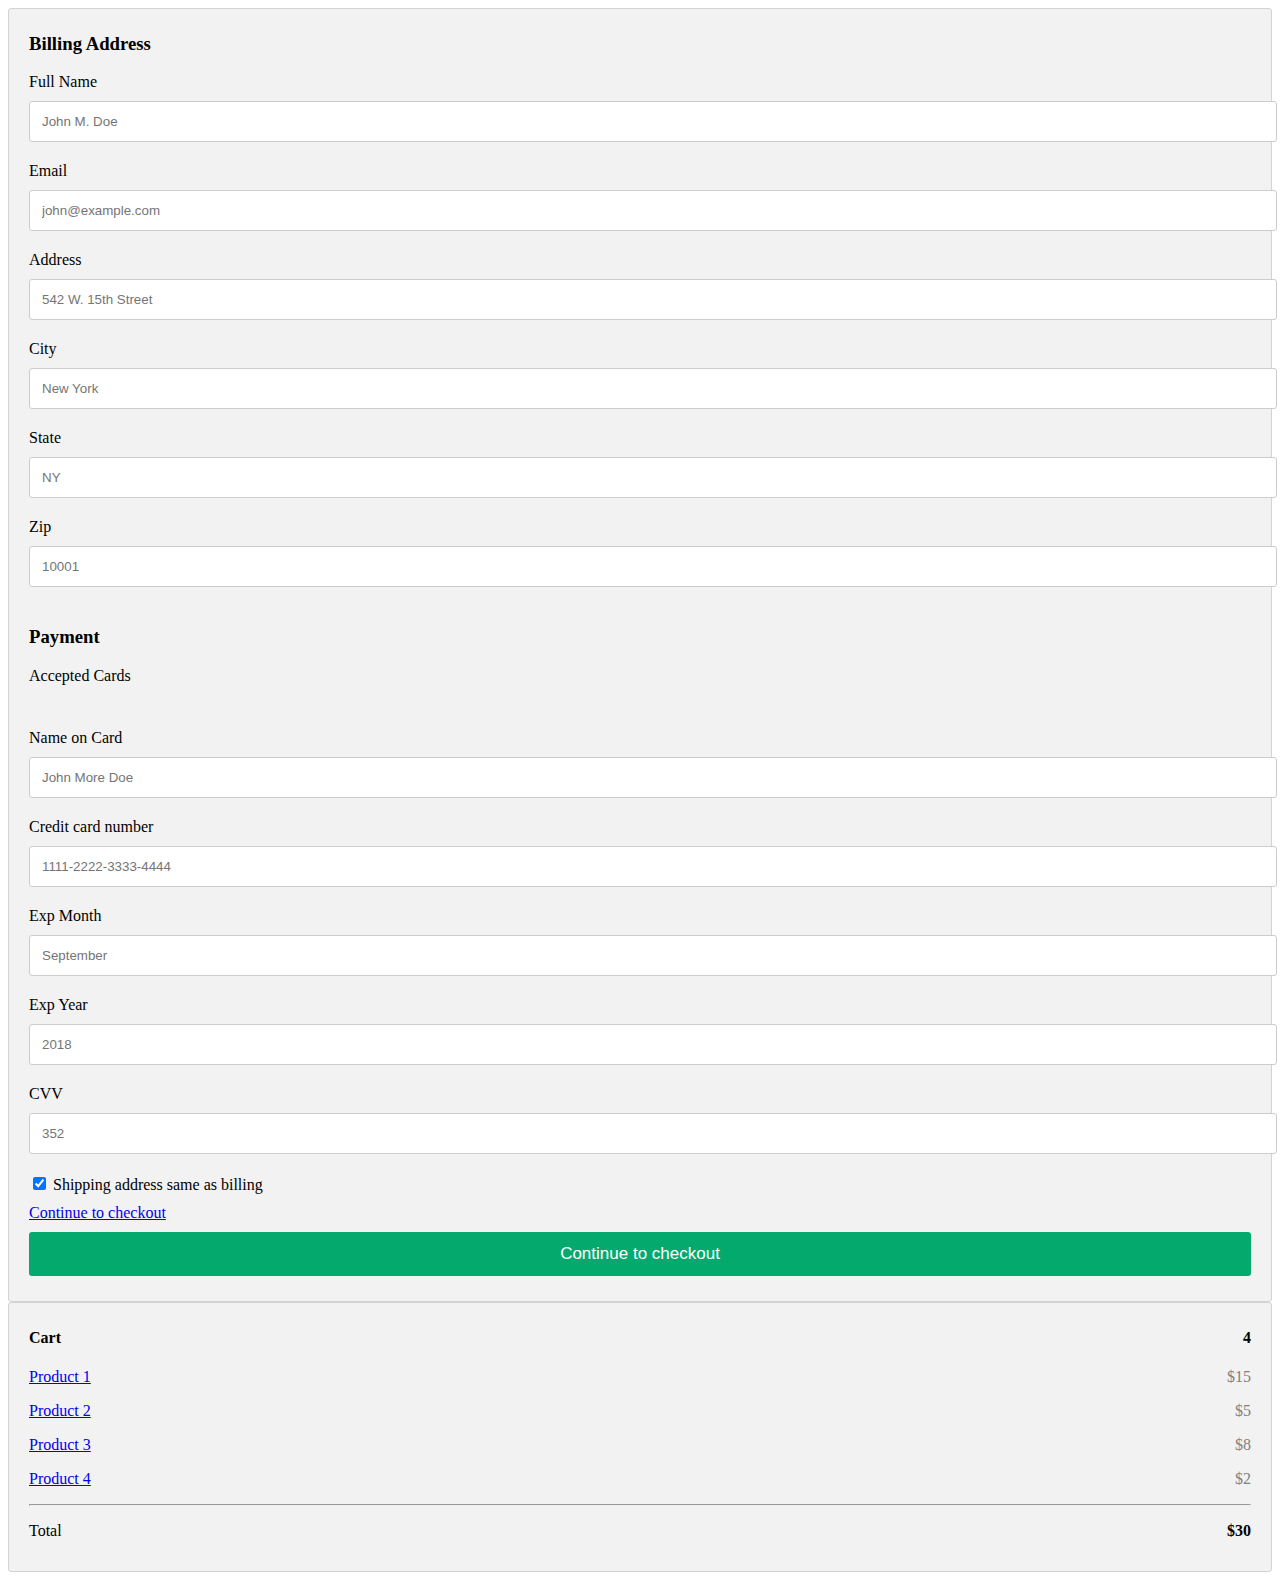
<file: pay.html>
<!DOCTYPE html>
<html>
<head>
<meta charset="ISO-8859-1">
<title>Insert title here</title>
<style>
.row {
  display: -ms-flexbox; /* IE10 */
  display: flex;
  -ms-flex-wrap: wrap; /* IE10 */
  flex-wrap: wrap;
  margin: 0 -16px;
}

.col-25 {
  -ms-flex: 25%; /* IE10 */
  flex: 25%;
}

.col-50 {
  -ms-flex: 50%; /* IE10 */
  flex: 50%;
}

.col-75 {
  -ms-flex: 75%; /* IE10 */
  flex: 75%;
}

.col-25,
.col-50,
.col-75 {
  padding: 0 16px;
}

.container {
  background-color: #f2f2f2;
  padding: 5px 20px 15px 20px;
  border: 1px solid lightgrey;
  border-radius: 3px;
}

input[type=text] {
  width: 100%;
  margin-bottom: 20px;
  padding: 12px;
  border: 1px solid #ccc;
  border-radius: 3px;
}

label {
  margin-bottom: 10px;
  display: block;
}

.icon-container {
  margin-bottom: 20px;
  padding: 7px 0;
  font-size: 24px;
}

.btn {
  background-color: #04AA6D;
  color: white;
  padding: 12px;
  margin: 10px 0;
  border: none;
  width: 100%;
  border-radius: 3px;
  cursor: pointer;
  font-size: 17px;
}

.btn:hover {
  background-color: #45a049;
}

span.price {
  float: right;
  color: grey;
}

/* Responsive layout - when the screen is less than 800px wide, make the two columns stack on top of each other instead of next to each other (and change the direction - make the "cart" column go on top) */
@media (max-width: 800px) {
  .row {
    flex-direction: column-reverse;
  }
  .col-25 {
    margin-bottom: 20px;
  }
}</style>
</head>
<body>
<div class="row">
  <div class="col-75">
    <div class="container">
      <form action="/action_page.php">

        <div class="row">
          <div class="col-50">
            <h3>Billing Address</h3>
            <label for="fname"><i class="fa fa-user"></i> Full Name</label>
            <input type="text" id="fname" name="firstname" placeholder="John M. Doe">
            <label for="email"><i class="fa fa-envelope"></i> Email</label>
            <input type="text" id="email" name="email" placeholder="john@example.com">
            <label for="adr"><i class="fa fa-address-card-o"></i> Address</label>
            <input type="text" id="adr" name="address" placeholder="542 W. 15th Street">
            <label for="city"><i class="fa fa-institution"></i> City</label>
            <input type="text" id="city" name="city" placeholder="New York">

            <div class="row">
              <div class="col-50">
                <label for="state">State</label>
                <input type="text" id="state" name="state" placeholder="NY">
              </div>
              <div class="col-50">
                <label for="zip">Zip</label>
                <input type="text" id="zip" name="zip" placeholder="10001">
              </div>
            </div>
          </div>

          <div class="col-50">
            <h3>Payment</h3>
            <label for="fname">Accepted Cards</label>
            <div class="icon-container">
              <i class="fa fa-cc-visa" style="color:navy;"></i>
              <i class="fa fa-cc-amex" style="color:blue;"></i>
              <i class="fa fa-cc-mastercard" style="color:red;"></i>
              <i class="fa fa-cc-discover" style="color:orange;"></i>
            </div>
            <label for="cname">Name on Card</label>
            <input type="text" id="cname" name="cardname" placeholder="John More Doe">
            <label for="ccnum">Credit card number</label>
            <input type="text" id="ccnum" name="cardnumber" placeholder="1111-2222-3333-4444">
            <label for="expmonth">Exp Month</label>
            <input type="text" id="expmonth" name="expmonth" placeholder="September">

            <div class="row">
              <div class="col-50">
                <label for="expyear">Exp Year</label>
                <input type="text" id="expyear" name="expyear" placeholder="2018">
              </div>
              <div class="col-50">
                <label for="cvv">CVV</label>
                <input type="text" id="cvv" name="cvv" placeholder="352">
              </div>
            </div>
          </div>

        </div>
        <label>
          <input type="checkbox" checked="checked" name="sameadr"> Shipping address same as billing
        </label>
        <a href="NewFile2.html">Continue to checkout</a>
        <input type="submit" value="Continue to checkout" class="btn">
      </form>
    </div>
  </div>

  <div class="col-25">
    <div class="container">
      <h4>Cart
        <span class="price" style="color:black">
          <i class="fa fa-shopping-cart"></i>
          <b>4</b>
        </span>
      </h4>
      <p><a href="#">Product 1</a> <span class="price">$15</span></p>
      <p><a href="#">Product 2</a> <span class="price">$5</span></p>
      <p><a href="#">Product 3</a> <span class="price">$8</span></p>
      <p><a href="#">Product 4</a> <span class="price">$2</span></p>
      <hr>
      <p>Total <span class="price" style="color:black"><b>$30</b></span></p>
    </div>
  </div>
</div>

</body>
</html>
</file>
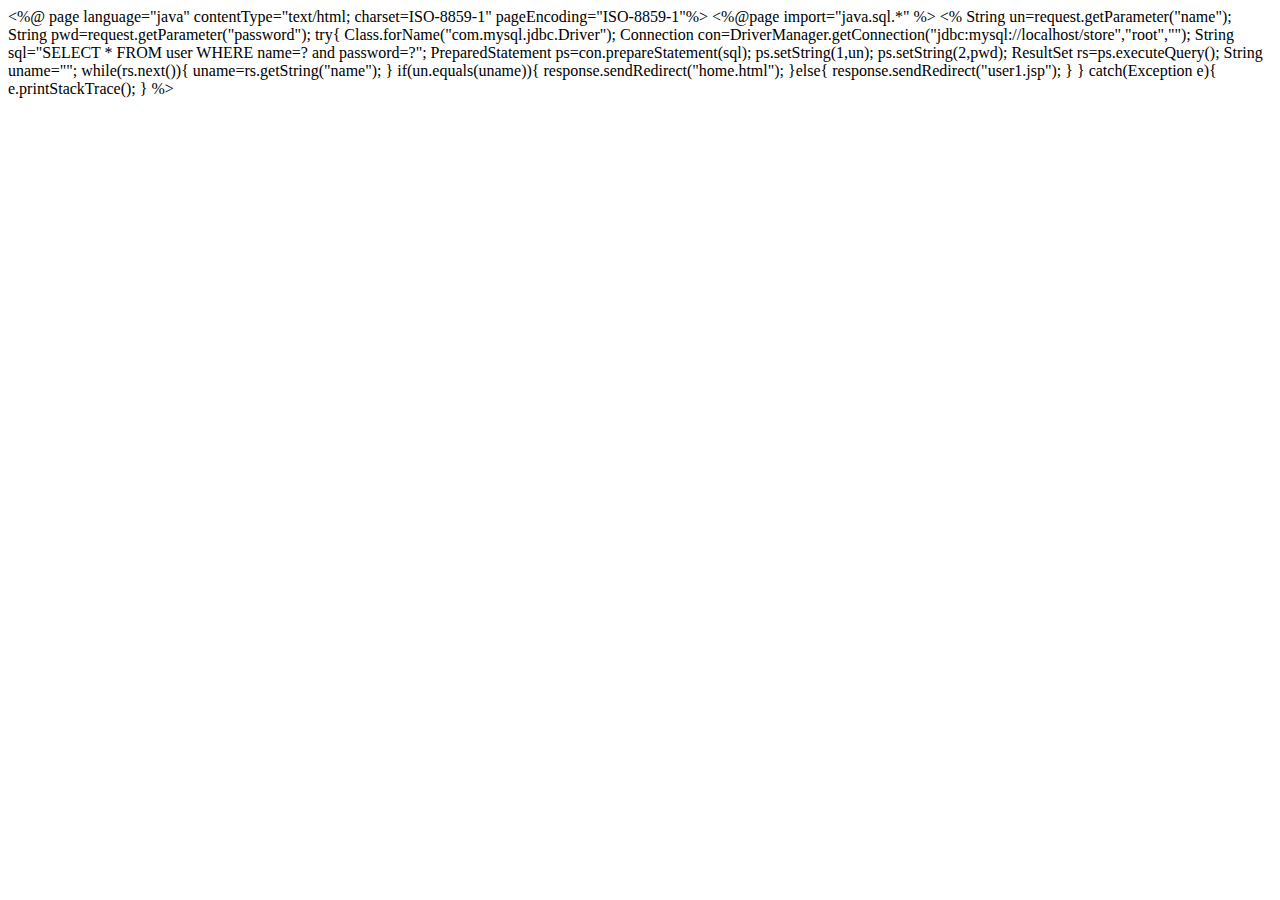
<file: user.html>
<%@ page language="java" contentType="text/html; charset=ISO-8859-1"
    pageEncoding="ISO-8859-1"%>
      <%@page import="java.sql.*" %>
<!DOCTYPE html PUBLIC "-//W3C//DTD HTML 4.01 Transitional//EN" "http://www.w3.org/TR/html4/loose.dtd">
<html>
<head>
<meta http-equiv="Content-Type" content="text/html; charset=ISO-8859-1">
<title>Insert title here</title>
</head>
<body>
<%
String un=request.getParameter("name");
String pwd=request.getParameter("password");
try{
	Class.forName("com.mysql.jdbc.Driver");
	Connection con=DriverManager.getConnection("jdbc:mysql://localhost/store","root","");
	String sql="SELECT * FROM user WHERE name=? and password=?";
	PreparedStatement ps=con.prepareStatement(sql);
	ps.setString(1,un);
	ps.setString(2,pwd);
	ResultSet rs=ps.executeQuery();
	String uname="";
	while(rs.next()){
		uname=rs.getString("name");
	}
	if(un.equals(uname)){
		response.sendRedirect("home.html");
	}else{
		response.sendRedirect("user1.jsp");
	}
}
catch(Exception e){
	e.printStackTrace();
}


%>
</body>
</html>
</file>
